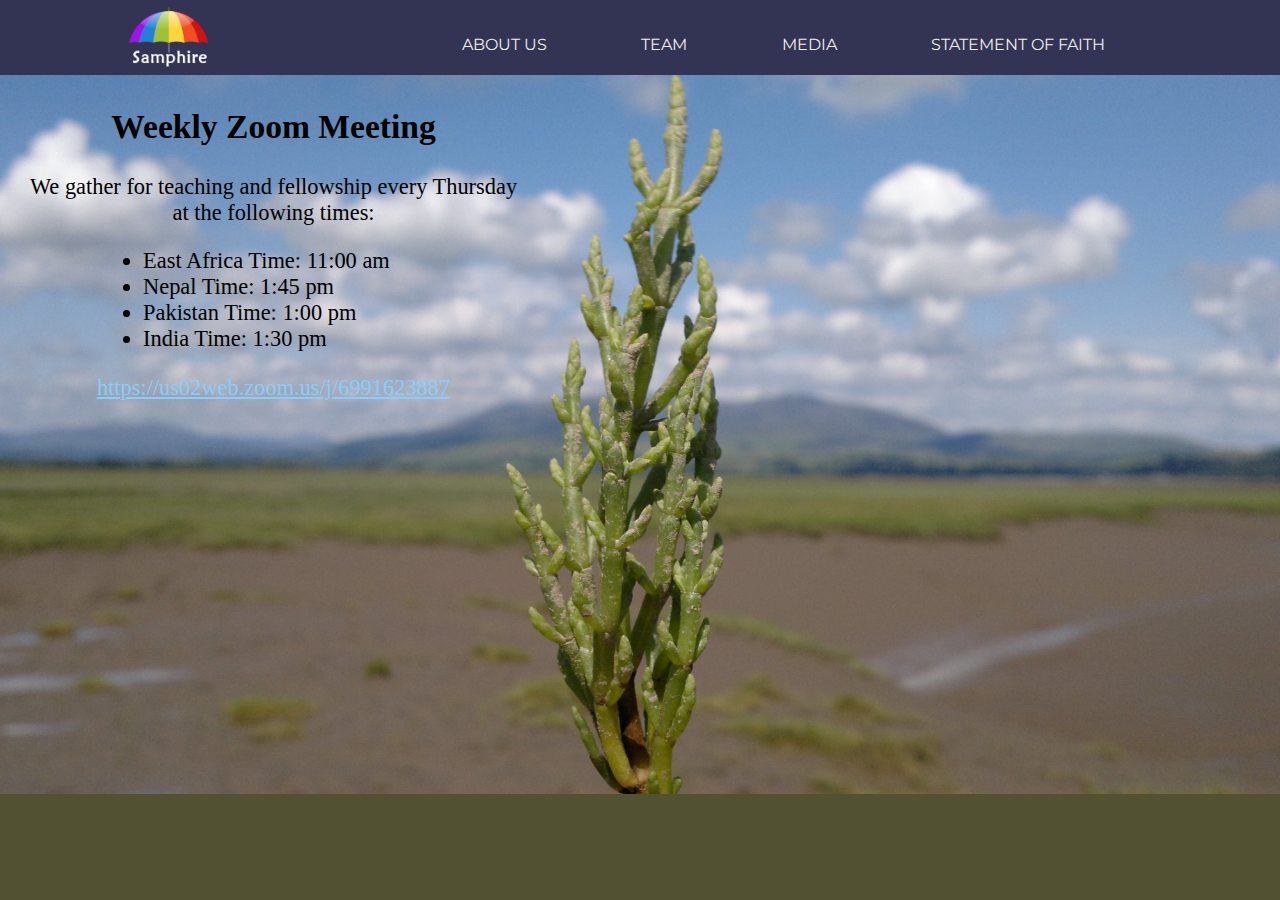
<file: index.html>
<!DOCTYPE html>
<html lang="en">
<head>
    <meta charset="UTF-8">
    <meta name="viewport" content="width=device-width, initial-scale=1.0">
    <title>Samphire Ministries</title>
    <link rel="stylesheet" href="css/index.css">
    <link href="https://fonts.googleapis.com/css?family=Lora:400,700|Montserrat:400" rel="stylesheet">
</head>
<body>
<header>
    <div class="container">
        <div class="logo"></div><div class="ministry__name">Samphire Ministries</div>
        <nav>
            <ul>
                <li><a href="about.html">About Us</a></li>
                <li><a href="team.html">Team</a></li>
                <li><a href="media.html">Media</a></li>
                <li class="notyet"><a href="countries.html">Countries</a></li>
                <li><a href="statfaith.html">Statement of Faith</a></li>
                <li class="notyet"><a href="contact.html">Contact Us</a></li>
            </ul>
        </nav>
    </div>
</header>
<img src="img/samf6_resized_2000.jpg">
<div class="zoom"><h2>Weekly Zoom Meeting</h2>
    <p>We gather for teaching and fellowship every Thursday<br>at the following times:</p>
    <ul>
        <li>East Africa Time: 11:00 am</li>
        <li>Nepal Time:        1:45 pm</li>
        <li>Pakistan Time:     1:00 pm</li>
        <li>India Time:        1:30 pm</li>
    </ul>
    <p class="zoomInfo"><a href="https://us02web.zoom.us/j/6991623887">https://us02web.zoom.us/j/6991623887</a></p>
</div>
</body>
</html>
</file>
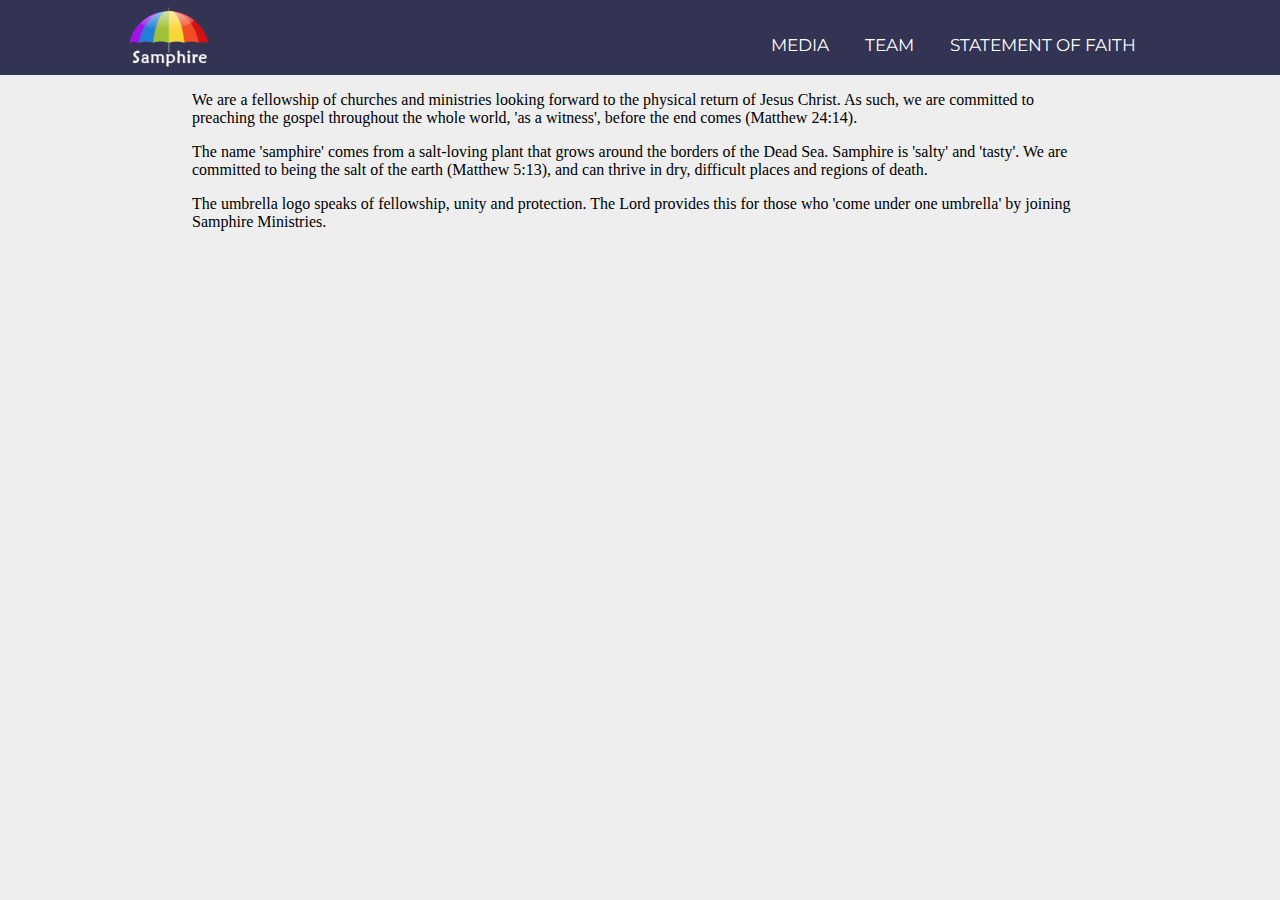
<file: about.html>
<!DOCTYPE html>
<html lang="en">
<head>
    <meta charset="UTF-8">
    <title>About Us</title>
    <meta name="viewport" content="width=device-width, initial-scale=1.0">
    <link rel="stylesheet" href="./css/header.css?<?=time()?>">
    <link rel="stylesheet" href="css/about.css?<?=time()?>">
    <link href="https://fonts.googleapis.com/css?family=Lora:400,700|Montserrat:400" rel="stylesheet">
    <link rel="stylesheet" href="https://cdnjs.cloudflare.com/ajax/libs/font-awesome/4.7.0/css/font-awesome.min.css">
</head>
<body>
<header>
    <div class="container">
        <div class="logo"></div>
        <nav class="topnav">
            <div id="myLinks">
                <a href="media.html">Media</a>
                <a href="team.html">Team</a>
                <a href="statfaith.html">Statement of Faith</a>
            </div>
            <a href="javascript:void(0);" class="icon" onclick="myFunction()">
                <i class="fa fa-bars fa-2x"></i>
            </a>
        </nav>
    </div>
</header>
<div class="panel">
    <p>We are a fellowship of churches and ministries looking forward to the physical return of Jesus Christ. As such,
        we
        are committed to preaching the gospel throughout the whole world, 'as a witness', before the end comes (Matthew
        24:14).</p>
    <p>The name 'samphire' comes from a salt-loving plant that grows around the borders of the Dead Sea. Samphire is
        'salty' and 'tasty'. We are committed to being the salt of the earth (Matthew 5:13), and can thrive in dry,
        difficult places and regions of death.</p>
    <p>The umbrella logo speaks of fellowship, unity and protection. The Lord provides this for those who 'come under one umbrella' by joining Samphire Ministries.</p>
</div>
<div class="iframe__container">
    <iframe allowFullScreen="allowFullScreen"
            src="https://www.youtube.com/embed/-rKFaDEH7qU?ecver=1&amp;iv_load_policy=3&amp;rel=0&amp;yt:stretch=16:9&amp;autohide=1&amp;color=red&amp;width=360&amp;width=360"
            width="360"
            height="315"
            allowtransparency="true"
            frameborder="0">
        <!--    <div style="text-align: center; margin: auto">-->
        <!--        <div>-->
        <!--            <a id="YMrDjRgh"-->
        <!--               href="https://www.earth-essentials.co.uk/is-buying-a-mattress-the-worst-thing-possible-for-your-health/">bad-->
        <!--                for you</a>-->
        <!--        </div>-->
        <!--        <div>-->
        <!--            <a id="YMrDjRgh" href="https://www.ihertfordshire.co.uk/preparing-for-lockdown-2-0-in-hertfordshire/">Advisable-->
        <!--                to read</a>-->
        <!--        </div>-->
        <!--    </div>-->
        <script type="text/javascript">function execute_YTvideo() {
            return youtube.query({
                ids: "channel==MINE",
                startDate: "2019-01-01",
                endDate: "2019-12-31",
                metrics: "views,estimatedMinutesWatched,averageViewDuration,averageViewPercentage,subscribersGained",
                dimensions: "day",
                sort: "day"
            }).then(function (e) {
            }, function (e) {
                console.error("Execute error", e)
            })
        }</script>
        <small>Powered by <a href="https://youtubevideoembed.com/ ">Embed YouTube Video</a></small>
    </iframe>
</div>
<script>
    function myFunction() {
        let x = document.getElementById("myLinks");
        if (x.style.display === "block") {
            x.style.display = "none";
        } else {
            x.style.display = "block";
        }
    }
</script>
</body>
</html>
</file>
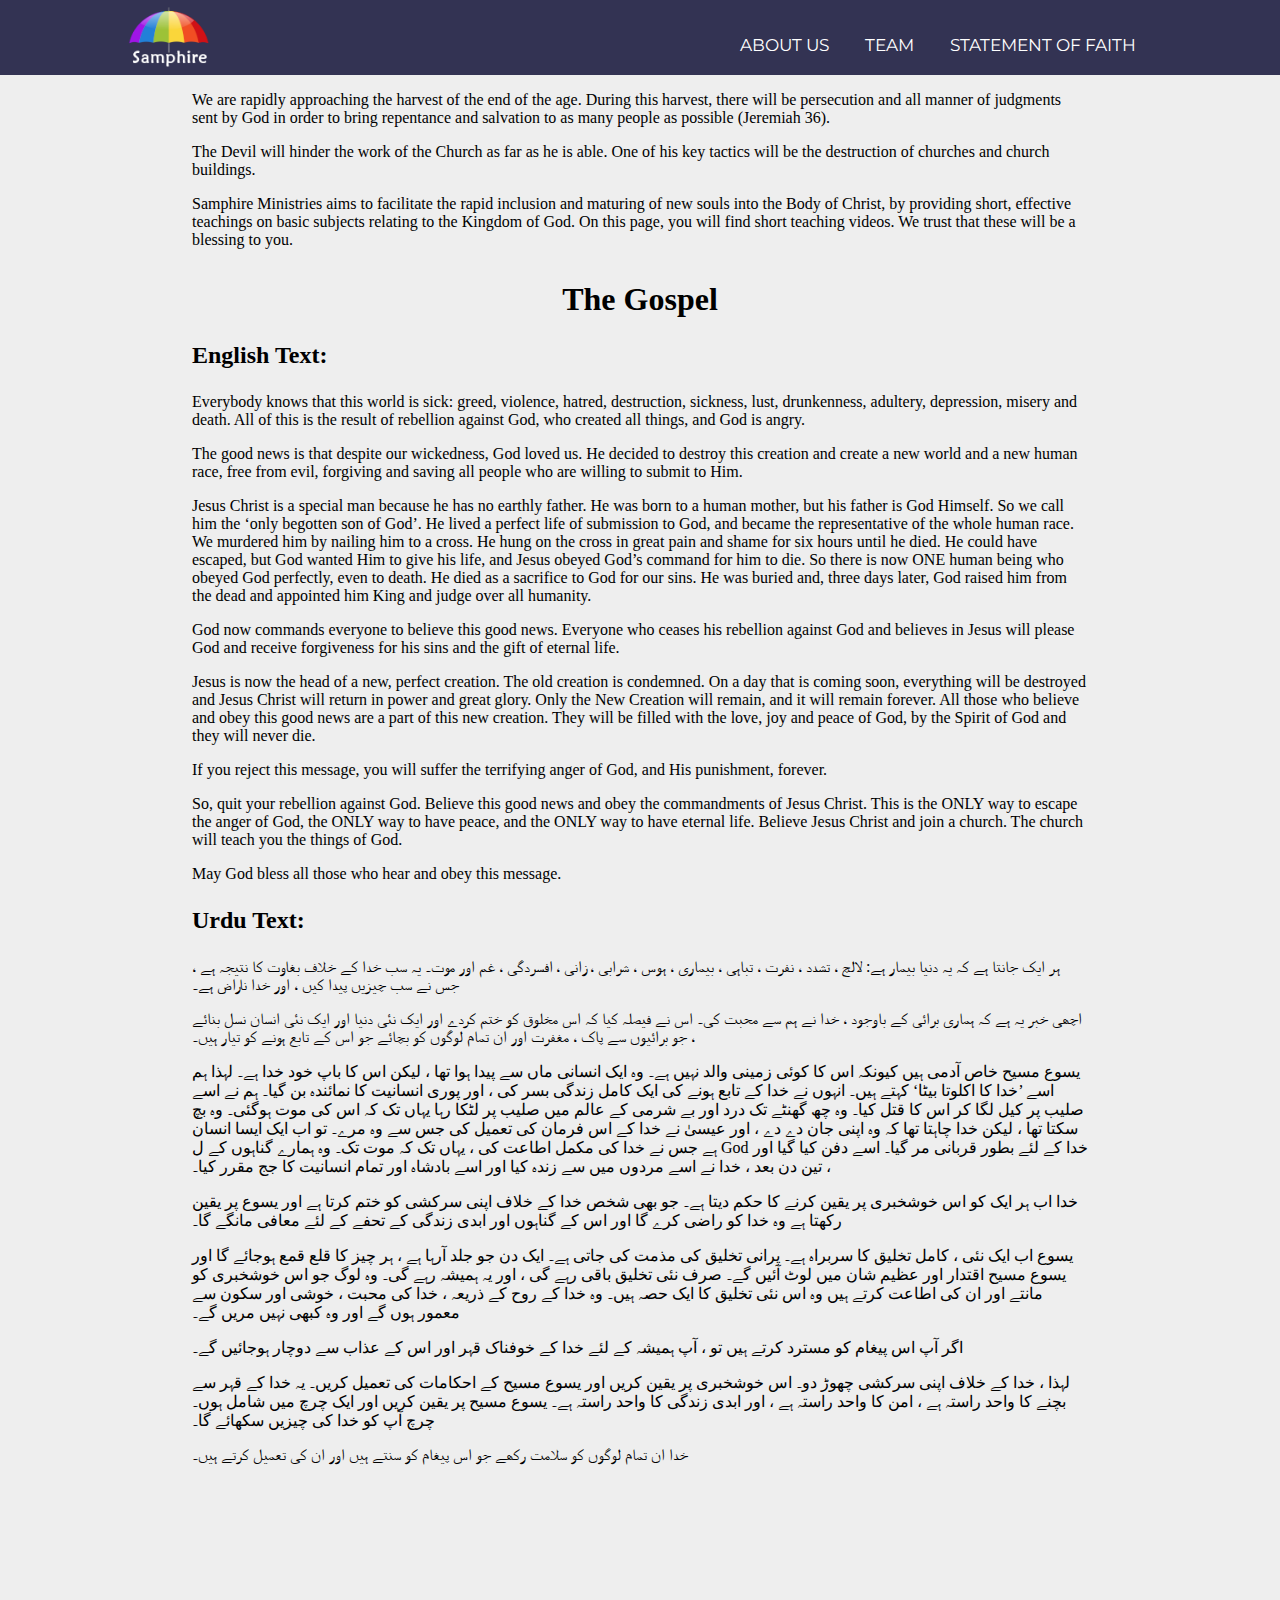
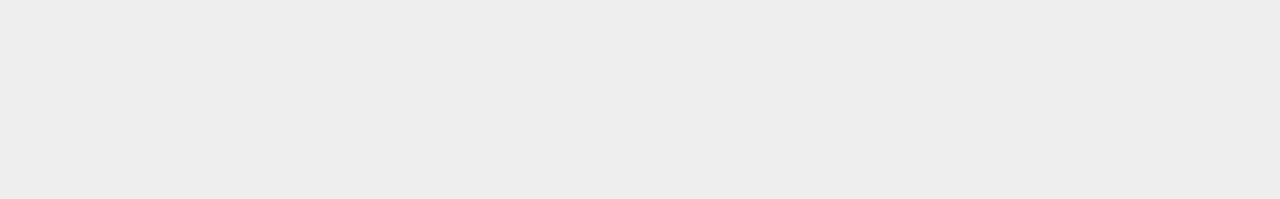
<file: media.html>
<!DOCTYPE html>
<html lang="en">
<head>
    <meta charset="UTF-8">
    <title>Media</title>
    <meta name="viewport" content="width=device-width, initial-scale=1.0">
    <link rel="stylesheet" href="./css/header.css?<?=time()?>">
    <link rel="stylesheet" href="css/media.css?<?=time()?>">
    <link href="https://fonts.googleapis.com/css?family=Lora:400,700|Montserrat:400" rel="stylesheet">
    <link rel="stylesheet" href="https://cdnjs.cloudflare.com/ajax/libs/font-awesome/4.7.0/css/font-awesome.min.css">
</head>
<body>
<header>
    <div class="container">
        <div class="logo"></div>
        <nav class="topnav">
            <div id="myLinks">
                <a href="about.html">About Us</a>
                <a href="team.html">Team</a>
                <a href="statfaith.html">Statement of Faith</a>
            </div>
            <a href="javascript:void(0);" class="icon" onclick="myFunction()">
                <i class="fa fa-bars fa-2x"></i>
            </a>
        </nav>
    </div>
</header>
<div class="panel">
    <p>We are rapidly approaching the harvest of the end of the age. During this harvest, there will be persecution and all manner of judgments
        sent by God in order to bring repentance and salvation to as many people as possible (Jeremiah 36).</p>
    <p>The Devil will hinder the work of the Church as far as he is able. One of his key tactics will be the destruction of churches and church buildings.</p>
    <p>Samphire Ministries aims to facilitate the rapid inclusion and maturing of new souls into the Body of Christ, by providing short, effective teachings on basic subjects
    relating to the Kingdom of God. On this page, you will find short teaching videos. We trust that these will be a blessing to you.</p>

</div>
<div class="movie_title">The Gospel</div>
<div class="panel">
    <p class="subtitle">English Text:</p>
<p>Everybody knows that this world is sick: greed, violence, hatred, destruction, sickness, lust, drunkenness, adultery, depression, misery and death.
    All of this is the result of rebellion against God, who created all things, and God is angry.</p>
<p>The good news is that despite our wickedness, God loved us. He decided to destroy this creation and create a new
    world and a new human race, free from evil, forgiving and saving all people who are willing to submit to Him.</p>
    <p>Jesus Christ is a special man because he has no earthly father. He was born to a human mother, but his father is
        God Himself. So we call him the ‘only begotten son of God’. He lived a perfect life of submission to God,
        and became the representative of the whole human race. We murdered him by nailing him to a cross.
        He hung on the cross in great pain and shame for six hours until he died. He could have escaped,
        but God wanted Him to give his life, and Jesus obeyed God’s command for him to die.
        So there is now ONE human being who obeyed God perfectly, even to death. He died as a sacrifice to God
        for our sins. He was buried and, three days later, God raised him from the dead and appointed him King and judge over all humanity.</p>
    <p>God now commands everyone to believe this good news. Everyone who ceases his rebellion against God and believes
        in Jesus will please God and receive forgiveness for his sins and the gift of eternal life.</p>
    <p>Jesus is now the head of a new, perfect creation. The old creation is condemned. On a day that is coming soon,
        everything will be destroyed and Jesus Christ will return in power and great glory. Only the New Creation will
        remain, and it will remain forever. All those who believe and obey this good news are a part of
        this new creation. They will be filled with the love, joy and peace of God, by the Spirit of God and they will never die.</p>
    <p>If you reject this message, you will suffer the terrifying anger of God, and His punishment, forever.</p>
    <p>So, quit your rebellion against God. Believe this good news and obey the commandments of Jesus Christ.
    This is the ONLY way to escape the anger of God, the ONLY way to have peace, and the ONLY way to have eternal life.
        Believe Jesus Christ and join a church. The church will teach you the things of God.</p>
    <p>May God bless all those who hear and obey this message.</p>
    <p class="subtitle">Urdu Text:</p>
    <p>ہر ایک جانتا ہے کہ یہ دنیا بیمار ہے: لالچ ، تشدد ، نفرت ، تباہی ، بیماری ، ہوس ، شرابی ، زانی ، افسردگی ، غم اور موت۔
        یہ سب خدا کے خلاف بغاوت کا نتیجہ ہے ، جس نے سب چیزیں پیدا کیں ، اور خدا ناراض ہے۔</p>
    <p>اچھی خبر یہ ہے کہ ہماری برائی کے باوجود ، خدا نے ہم سے محبت کی۔ اس نے فیصلہ کیا کہ اس مخلوق کو ختم کردے اور ایک نئی دنیا
        اور ایک نئی انسان نسل بنائے ، جو برائیوں سے پاک ، مغفرت اور ان تمام لوگوں کو بچائے جو اس کے تابع ہونے کو تیار ہیں۔</p>
    <p>یسوع مسیح خاص آدمی ہیں کیونکہ اس کا
        کوئی زمینی والد نہیں ہے۔ وہ ایک انسانی ماں سے پیدا ہوا تھا ، لیکن اس کا باپ خود خدا ہے۔ لہذا ہم اسے ’خدا کا اکلوتا بیٹا‘ کہتے ہیں۔
        انہوں نے خدا کے تابع ہونے کی ایک کامل زندگی بسر کی ، اور پوری انسانیت کا نمائندہ بن گیا۔ ہم نے اسے صلیب پر کیل لگا کر اس کا قتل
        کیا۔ وہ چھ گھنٹے تک درد اور بے شرمی کے عالم میں صلیب پر لٹکا رہا یہاں تک کہ اس کی موت ہوگئی۔ وہ بچ سکتا تھا ، لیکن خدا چاہتا
        تھا کہ وہ اپنی جان دے دے ، اور عیسیٰ نے خدا کے اس فرمان کی تعمیل کی جس سے وہ مرے۔ تو اب ایک ایسا انسان ہے جس نے خدا کی مکمل
        اطاعت کی ، یہاں تک کہ موت تک۔ وہ ہمارے گناہوں کے ل God خدا کے لئے بطور قربانی مر گیا۔ اسے دفن کیا گیا اور ، تین دن بعد
        ، خدا نے اسے مردوں میں سے زندہ کیا اور اسے بادشاہ اور تمام انسانیت کا جج مقرر کیا۔</p>
    <p>خدا اب ہر ایک کو اس خوشخبری پر یقین کرنے کا حکم دیتا ہے۔ جو بھی شخص خدا کے خلاف اپنی سرکشی کو ختم کرتا ہے اور یسوع پر یقین رکھتا ہے وہ
        خدا کو راضی کرے گا اور اس کے گناہوں اور ابدی زندگی کے تحفے کے لئے معافی مانگے گا۔</p>
    <p>یسوع اب ایک نئی ، کامل تخلیق کا سربراہ ہے۔ پرانی تخلیق کی مذمت کی جاتی ہے۔ ایک دن جو جلد آرہا ہے ، ہر چیز کا قلع قمع ہوجائے گا اور یسوع مسیح اقتدار اور عظیم شان میں لوٹ آئیں گے۔ صرف نئی تخلیق باقی رہے گی ، اور یہ ہمیشہ رہے گی۔ وہ لوگ جو اس خوشخبری کو مانتے اور ان کی اطاعت کرتے ہیں وہ اس نئی تخلیق کا ایک حصہ ہیں۔ وہ خدا کے
        روح کے ذریعہ ، خدا کی محبت ، خوشی اور سکون سے معمور ہوں گے اور وہ کبھی نہیں مریں گے۔</p>
    <p>اگر آپ اس پیغام کو مسترد کرتے
        ہیں تو ، آپ ہمیشہ کے لئے خدا کے خوفناک قہر اور اس کے عذاب سے دوچار ہوجائیں گے۔</p>
    <p>لہذا ، خدا کے خلاف
        اپنی سرکشی چھوڑ دو۔ اس خوشخبری پر یقین کریں اور یسوع مسیح کے احکامات کی تعمیل کریں۔

        یہ خدا کے قہر
        سے بچنے کا واحد راستہ ہے ، امن کا واحد راستہ ہے ، اور ابدی زندگی کا واحد راستہ ہے۔
        یسوع مسیح پر یقین کریں اور ایک چرچ میں شامل ہوں۔ چرچ آپ کو خدا کی چیزیں سکھائے گا۔</p>
    <p>خدا ان تمام لوگوں کو سلامت رکھے جو اس پیغام کو سنتے ہیں اور ان کی تعمیل کرتے ہیں۔</p>
</div>
<div class="iframe__container">
    <iframe allowFullScreen="allowFullScreen"
            src="https://www.youtube.com/embed/OKSpjQ7YXQU?ecver=1&amp;iv_load_policy=3&amp;rel=0&amp;yt:stretch=16:9&amp;autohide=1&amp;color=red&amp;width=360&amp;width=360"
            width="360"
            height="315"
            allowtransparency="true"
            frameborder="0">

        <script type="text/javascript">function execute_YTvideo() {
            return youtube.query({
                ids: "channel==MINE",
                startDate: "2019-01-01",
                endDate: "2019-12-31",
                metrics: "views,estimatedMinutesWatched,averageViewDuration,averageViewPercentage,subscribersGained",
                dimensions: "day",
                sort: "day"
            }).then(function (e) {
            }, function (e) {
                console.error("Execute error", e)
            })
        }</script>
        <small>Powered by <a href="https://youtubevideoembed.com/ ">Embed YouTube Video</a></small>
    </iframe>
</div>
<script>
    function myFunction() {
        let x = document.getElementById("myLinks");
        if (x.style.display === "block") {
            x.style.display = "none";
        } else {
            x.style.display = "block";
        }
    }
</script>
</body>
</html></a>
</file>
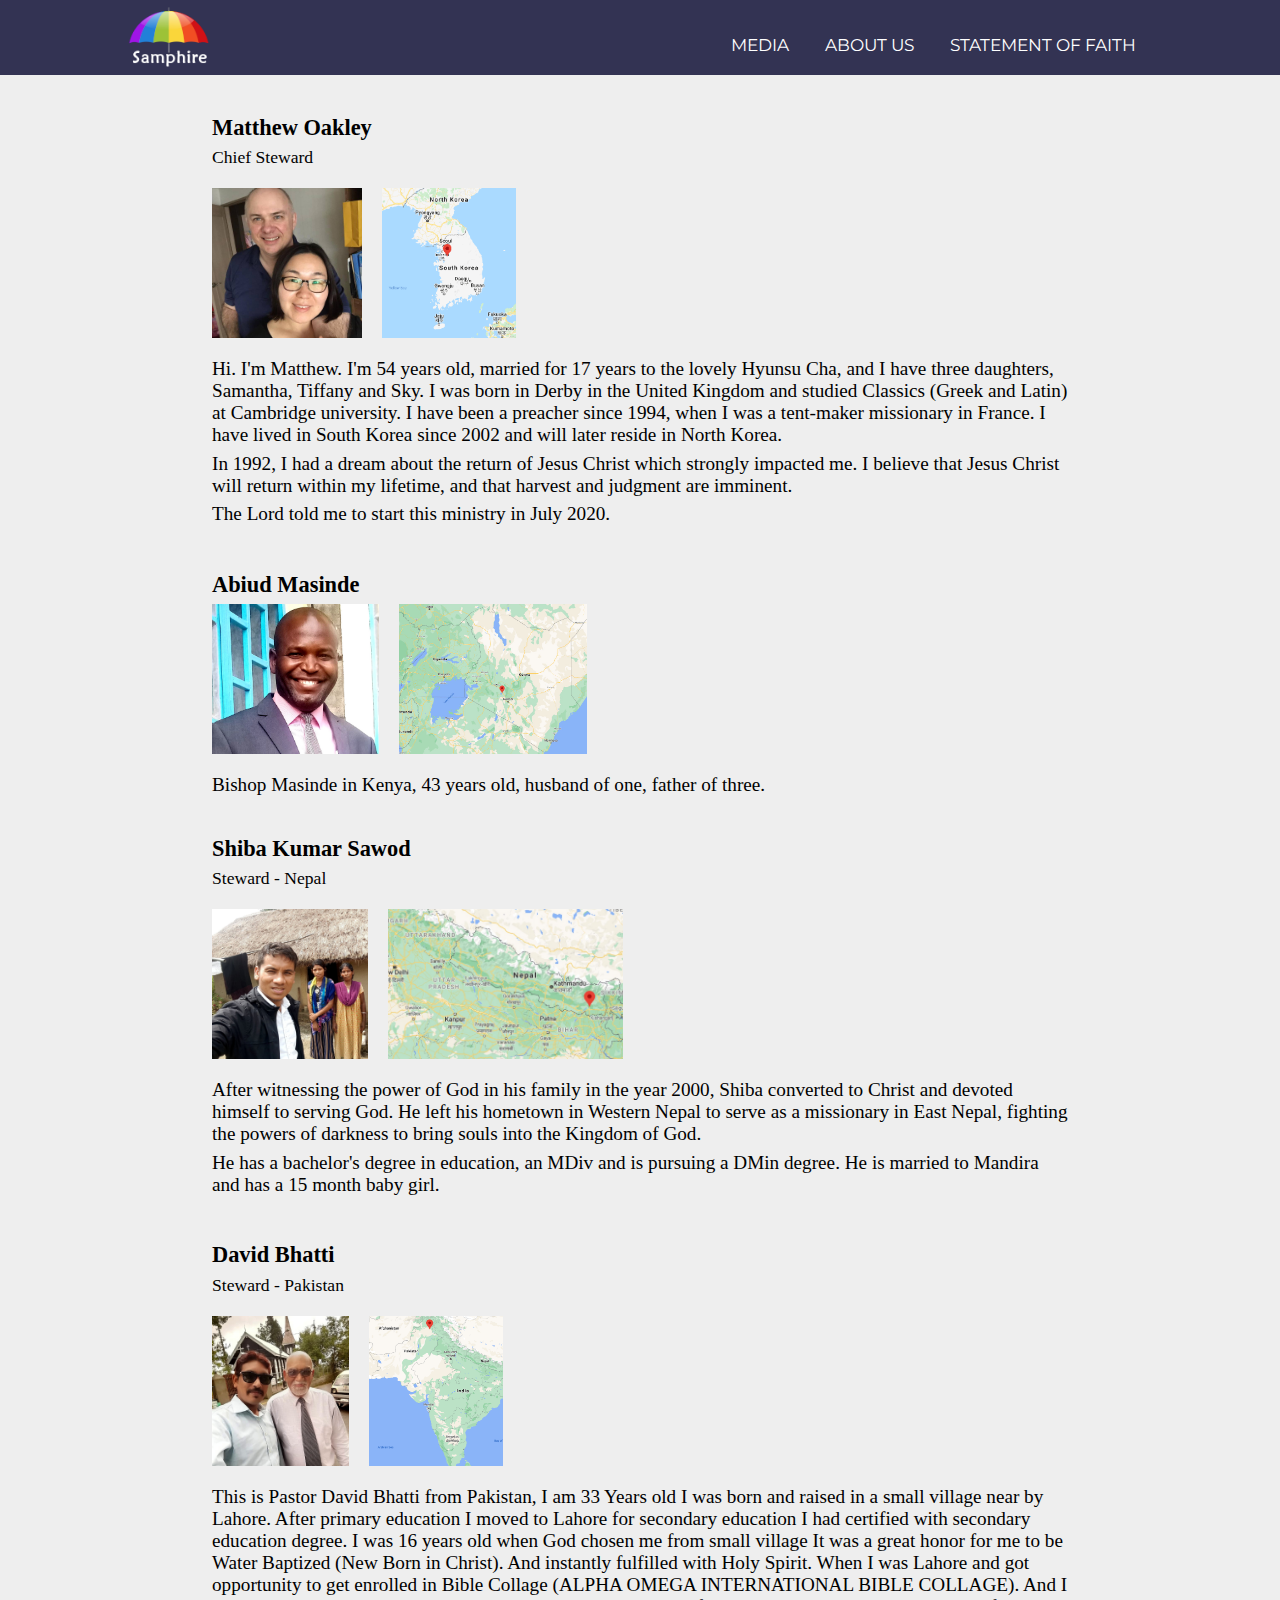
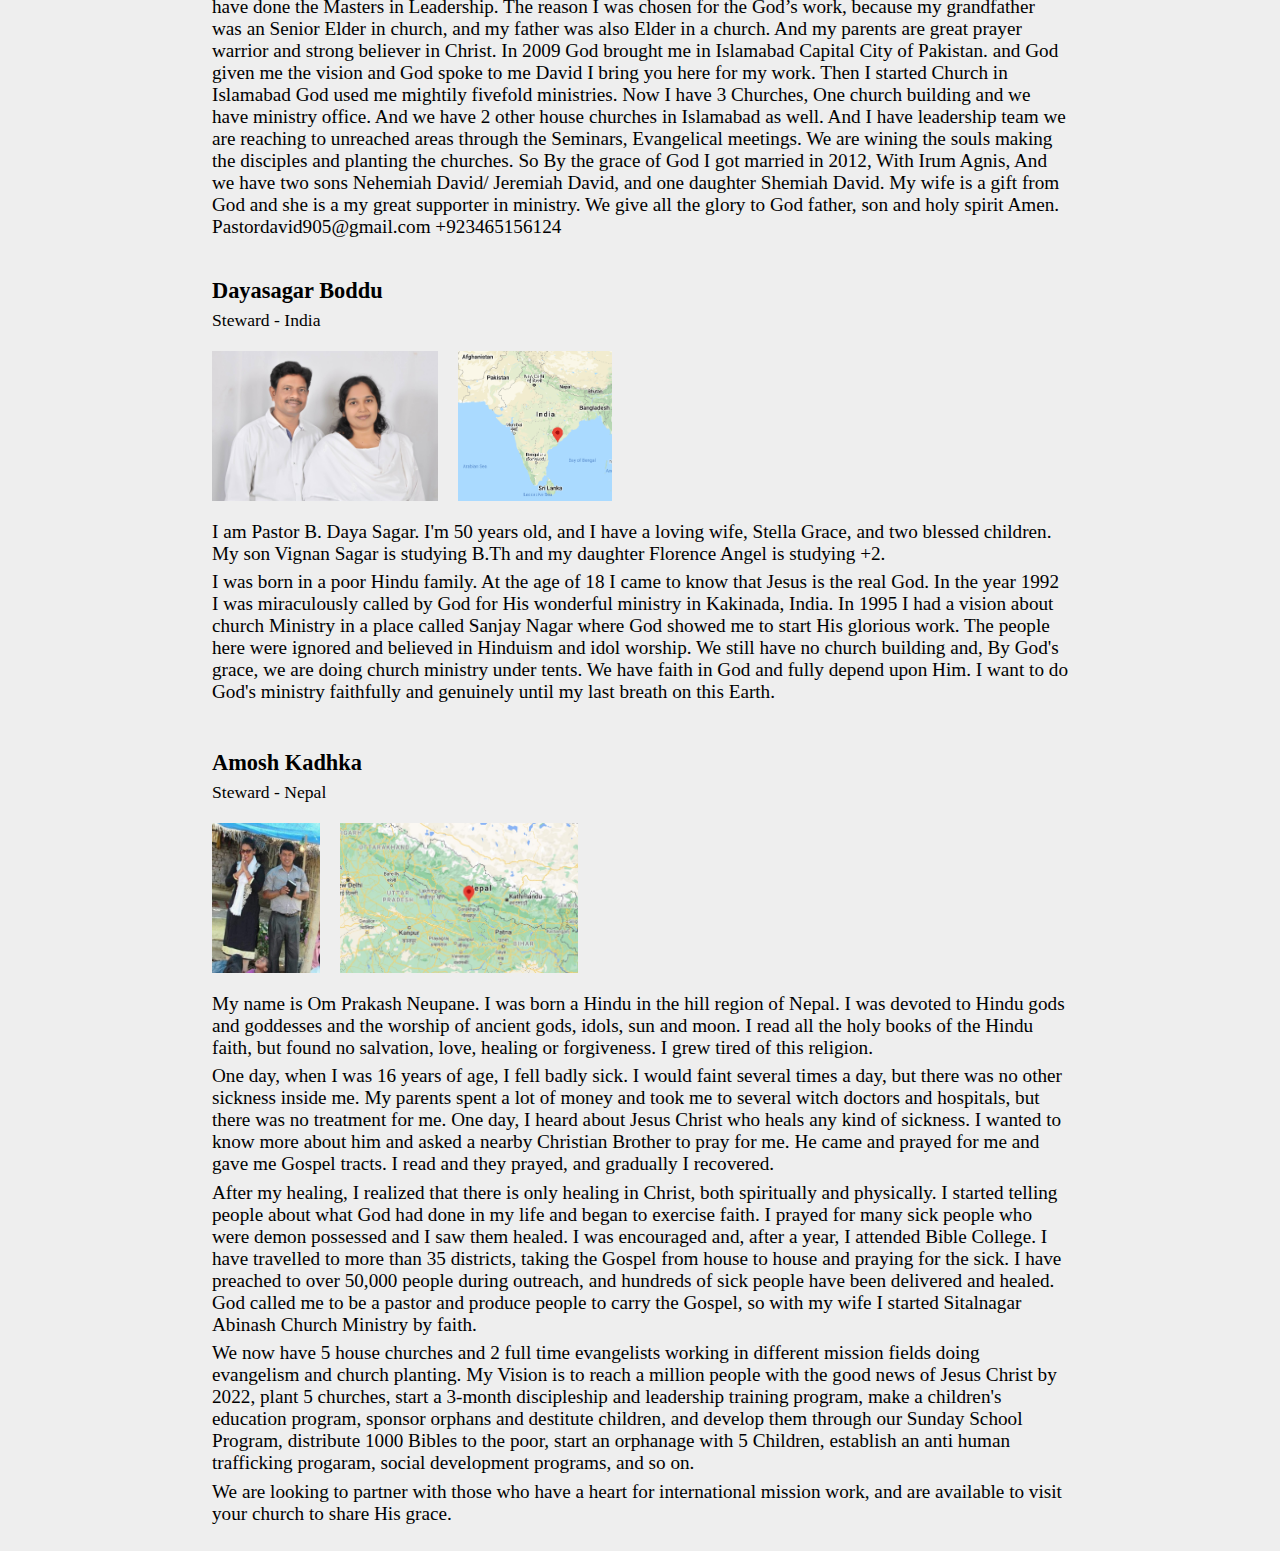
<file: team.html>
<!DOCTYPE html>
<html lang="en">
<head>
    <meta charset="UTF-8">
    <title>Samphire Team</title>
    <meta name="viewport" content="width=device-width, initial-scale=1.0">
    <!--    <link rel="stylesheet" href="css/index.css">-->
    <link rel="stylesheet" href="css/team.css?<?=time()?>">
    <link rel="stylesheet" href="./css/header.css?<?=time()?>">
    <link href="https://fonts.googleapis.com/css?family=Lora:400,700|Montserrat:400" rel="stylesheet">
    <link rel="stylesheet" href="https://cdnjs.cloudflare.com/ajax/libs/font-awesome/4.7.0/css/font-awesome.min.css">
</head>
<body style="overflow: visible;">
<header>
    <div class="container">
        <div class="logo"></div>
        <nav class="topnav">
            <div id="myLinks">
                <a href="media.html">Media</a>
                <a href="about.html">About Us</a>
                <a href="statfaith.html">Statement of Faith</a>
            </div>
            <a href="javascript:void(0);" class="icon" onclick="myFunction()">
                <i class="fa fa-bars fa-2x"></i>
            </a>
        </nav>
    </div>
</header>
<div class="panel">
    <div class="leader">
        <div class="leader__info">
            <p class="--name">Matthew Oakley</p>
            <p class="--title">Chief Steward</p>
        </div>
        <img class="leader__photo" src="img/matty.jpg?<?=time()?>">
        <img class="location" src="img/mattloc.png">
        <div class="leader__bio">
            <p>Hi. I'm Matthew. I'm 54 years old, married for 17 years to the lovely Hyunsu Cha, and I have three
                daughters,
                Samantha, Tiffany and Sky. I was born in Derby in the United Kingdom and studied Classics (Greek and
                Latin)
                at Cambridge university. I have been a preacher since 1994, when I was a tent-maker missionary in
                France.
                I have lived in South Korea since 2002 and will later reside in North Korea.</p>
            <p>In 1992, I had a dream about the return of Jesus Christ which strongly impacted me. I believe that Jesus
                Christ
                will return within my lifetime, and that harvest and judgment are imminent.</p>
            <p>The Lord told me to start this ministry in July 2020.</p>
        </div>
    </div>
    <div class="leader">
        <div class="leader__info">
            <p class="--name">Abiud Masinde</p>

        </div>
        <img class="leader__photo" src="img/masinde.jpg">
        <img class="location" src="img/masindeloc.jpg">
        <div class="leader__bio">
            Bishop Masinde in Kenya, 43 years old, husband of one, father of three.
        </div>
    </div>
    <div class="leader">
        <div class="leader__info">
            <!--        <p class="&#45;&#45;name">Shiba Sawod</p>-->
            <p class="--name">Shiba Kumar Sawod</p>
            <p class="--title">Steward - Nepal</p>
        </div>
        <img class="leader__photo" src="img/shiba.jpg">
        <img class="location" src="img/shibaloc.jpg">
        <div class="leader__bio">
            <p>After witnessing the power of God in his family in the year 2000, Shiba converted to Christ and devoted
            himself to serving God. He left his hometown in Western Nepal to serve as a missionary in East Nepal,
                fighting the powers of darkness to bring souls into the Kingdom of God.</p>
            <p>He has a bachelor's degree in education, an MDiv and is pursuing a DMin degree. He is married to
            Mandira and has a 15 month baby girl.</p>
        </div>
    </div>
<!--    <div class="leader">-->
<!--        <div class="leader__info">-->
<!--            <p class="&#45;&#45;name">Vinod Tayagi</p>-->
<!--            <p class="&#45;&#45;title">Chief Steward - India</p>-->
<!--        </div>-->
<!--        <img class="leader__photo" src="img/vinod.jpg">-->
<!--        <img class="location" src="img/vinodloc.png">-->
<!--        <div class="leader__bio">-->
<!--            <p>I am Reverend Archbishop Vinod Kumar Tyagi of <i>Disciples Church of India.</i></p>-->
<!--            <p>I have a BA in Urdu Literature, an MDiv, a Master's degree in Social Work and a Postgraduate Diploma-->
<!--                in Human Resource Management.</p>-->
<!--            <p>I have a son Sahil, 14, and a daughter Ashma Grace, 12, and together with my wife-->
<!--                Tabita we are serving the Lord in this most unreached state in North India.</p>-->
<!--            <p>Our state is full of temples and pilgrimages and sickness and demon possessed people. We are-->
<!--                serving the lord to save this land through a village church planting ministry.</p>-->
<!--        </div>-->
<!--    </div>-->
    <div class="leader">
        <div class="leader__info">
            <p class="--name">David Bhatti</p>
            <p class="--title">Steward - Pakistan</p>
        </div>
        <img class="leader__photo" src="img/bhatti.jpg">
        <img class="location" src="img/bhattiloc.png">
        <div class="leader__bio">
            This is Pastor David Bhatti from Pakistan, I am 33 Years old I was born and raised in a small village near by Lahore. After primary education I moved to Lahore for secondary education I had certified with secondary education degree. I was 16 years old when God chosen me from small village It was a great honor for me to be Water Baptized (New Born in Christ). And instantly fulfilled with Holy Spirit.
            When I was Lahore and got opportunity to get enrolled in Bible Collage (ALPHA OMEGA INTERNATIONAL BIBLE COLLAGE). And I have done the Masters in Leadership.
            The reason I was chosen for the God’s work, because my grandfather was an Senior Elder in church, and my father was also Elder in a church. And my parents are great prayer warrior and strong believer in Christ.
            In 2009 God brought me in Islamabad Capital City of Pakistan. and God given me the vision and God spoke to me  David I bring you here for my work. Then I started Church in Islamabad God used me mightily fivefold ministries. Now I have 3 Churches, One church building and we have ministry office. And we have 2 other house churches in Islamabad as well.
            And I have leadership team we are reaching to unreached areas through the Seminars, Evangelical meetings. We are wining the souls making the disciples and planting the churches.
            So By the grace of God I got married in 2012, With Irum Agnis, And we have two sons Nehemiah David/ Jeremiah David, and one daughter Shemiah David. My wife is a gift from God and she is a my great supporter in ministry.
            We give all the glory to God father, son and holy spirit Amen. Pastordavid905@gmail.com +923465156124
        </div>
    </div>

    <div class="leader">
        <div class="leader__info">
            <p class="--name">Dayasagar Boddu</p>
            <p class="--title">Steward - India</p>
        </div>
        <img class="leader__photo" src="img/daya.jpg">
        <img class="location" src="img/dayaloc.png">
        <div class="leader__bio">
            <p>I am Pastor B. Daya Sagar. I'm 50 years old, and I have a loving wife, Stella Grace, and two blessed
                children.
                My son Vignan Sagar is studying B.Th and my daughter Florence Angel is studying +2.</p>
            <p>I was born in a poor Hindu family. At the age of 18 I came to know that Jesus is the real God. In the
                year 1992
                I was miraculously called by God for His wonderful ministry in Kakinada, India. In 1995 I had a vision
                about church Ministry
                in a place called Sanjay Nagar where God showed me to start His glorious work. The people here were
                ignored and believed in Hinduism and idol worship.
                We still have no church building and, By God's grace, we are doing church ministry under tents. We have
                faith in God and fully depend upon Him.
                I want to do God's ministry faithfully and genuinely until my last breath on this Earth.</p>
        </div>
    </div>

    <div class="leader">
        <div class="leader__info">
            <p class="--name">Amosh Kadhka</p>
            <p class="--title">Steward - Nepal</p>
        </div>
        <img class="leader__photo" src="img/amosh.jpg">
        <img class="location" src="img/amoshloc3.jpg">
        <div class="leader__bio">
            <p>My name is Om Prakash Neupane. I was born a Hindu in the hill region of Nepal. I was devoted to Hindu
                gods
                and goddesses and the worship of ancient gods, idols, sun and moon.
                I read all the holy books of the Hindu faith, but found no salvation, love, healing or forgiveness. I
                grew
                tired of this religion.</p>
            <p>One day, when I was 16 years of age, I fell badly sick. I would faint several times a day, but there was
                no
                other sickness inside me. My parents spent a lot of money and took me to several witch doctors and
                hospitals,
                but there was no treatment for me. One day, I heard about Jesus Christ who heals any kind of sickness. I
                wanted to know more about him and asked a nearby Christian Brother to pray for me.
                He came and prayed for me and gave me Gospel tracts. I read and they prayed, and gradually I
                recovered.</p>
            <p>After my healing, I realized that there is only healing in Christ, both spiritually and physically. I
                started
                telling people about what God had done in my life and began to exercise faith.
                I prayed for many sick people who were demon possessed and I saw them healed. I was encouraged and,
                after a
                year, I attended Bible College. I have travelled to more than 35 districts,
                taking the Gospel from house to house and praying for the sick. I have preached to over 50,000 people
                during
                outreach, and hundreds of sick people have been delivered and healed.
                God called me to be a pastor and produce people to carry the Gospel, so with my wife I started
                Sitalnagar
                Abinash Church Ministry by faith.</p>
            <p>We now have 5 house churches and 2 full time evangelists working in different mission fields doing
                evangelism
                and church planting. My Vision is to reach a million people with the good news of Jesus Christ
                by 2022, plant 5 churches, start a 3-month discipleship and leadership training program, make a
                children's
                education program, sponsor orphans and destitute children, and develop them through
                our Sunday School Program, distribute 1000 Bibles to the poor, start an orphanage with 5 Children,
                establish
                an anti human trafficking progaram, social development programs, and so on.</p>
            <p>We are looking to partner with those who have a heart for international mission work, and are available
                to
                visit your church to share His grace.</p>
        </div>
    </div>
</div>
<script>
    function myFunction() {
        let x = document.getElementById("myLinks");
        if (x.style.display === "block") {
            x.style.display = "none";
        } else {
            x.style.display = "block";
        }
    }
</script>


</body>
</html>
</file>
<file: css/index.css>
* {
    box-sizing: border-box;
}

html, body {
    margin: 0;
    padding: 0;
    height: 100vh;
}

body {
    background-color: #525232;
}

.zoom {
    clear: both;
    position: relative;
    top: 260px;
    left: 0;
    text-align: center;
    font-size: 1rem;
    color: white;
}
img{
    display: none;
}
.zoom ul{
    width: 70%;
    text-align: left;
    margin: 0 auto;
}
.zoomInfo a{
    color: lightskyblue;
}

.notyet{
    display: none;
}

.logo {
    background: url("../img/75 white text.png") no-repeat center;
    /*width: 100%; !* Width of new image *!*/
    height: 75px; /* Height of new image */
    background-size: contain;
}

.ministry__name {
    color: bisque;
    font-family: 'Montserrat', sans-serif;
    font-weight: 400;
    font-size: 3rem;
    padding-top: 10px;
    padding-bottom: 10px;
    display: none;
}

header {
    background-color: #333353;
    height: 87px;
    margin-bottom: 20px;
}

/*.container {*/
/*    width: 80%;*/
/*    margin: 0 auto;*/
/*    overflow: auto;*/
/*    !*border: 2px solid red;*!*/
/*}*/

/*header::after {*/
/*    content: '';*/
/*    display: table;*/
/*    clear: both;*/
/*}*/

nav ul {
    margin: 0;
    padding: 0;
    padding-bottom: 20px;
    padding-top: 20px;
    list-style: none;
    text-align: center;
    background-color: #524832;
}

nav ul li {
    display: block;
    margin: 0 auto;
    font-size: 1.2rem;
    font-weight: 900;
    /*margin-left: 70px;*/
    padding-top: 20px;
    position: relative;
}

nav a {
    text-decoration: none;
    text-transform: uppercase;
    color: #eee;
    font-family: 'Montserrat', sans-serif;
    font-weight: 400;
    /*border: 1px solid green;*/
}

nav a::before {
    content: '';
    display: block;
    width: 0%;
    height: 5px;
    background-color: orange;
    position: absolute;
    top: 0;
    transition: ease-in-out 200ms;
}

nav a:hover {
    color: orange;
}

nav a:hover::before {
    width: 100%;
}

/*body > img {*/
/*    width: 100%;*/
/*}*/

@media only screen and (min-width: 1000px) {

    .zoom {
        position: absolute;
        top: 80px;
        left: 30px;
        z-index: 1;
        font-size: 1.4rem;
        color: black;
    }

    .logo {
        width: 82px;
    }

    .container {
        width: 80%;
        margin: 0 auto;
        /*border: 2px solid red;*/
        display: flex;
        flex: 1 1 0;
        flex-flow: row nowrap;
        justify-content: space-between;
    }

    nav {
        text-align: center;
        flex-grow: 1;
        margin-left: 20%;
    }

    nav ul {
        display: flex;
        justify-content: space-around;
        background-color: unset;
        padding-top: unset;
    }

    nav ul li {
        display: block;
        font-size: 1rem;
        font-weight: 900;
        /*margin-left: 70px;*/
        padding-top: 35px;
        /*position: relative;*/
        margin: auto 0;
    }

    nav a {
        text-decoration: none;
        text-transform: uppercase;
        color: #eee;
        font-family: 'Montserrat', sans-serif;
        font-weight: 400;
    }

    header{
        margin-bottom: 0;
        height: unset;
    }

    body > img {
        /*position: absolute;*/
        /*top: 87px;*/
        display: block;
        width: 100%;
    }
    body{
        height: 100vh;
        overflow: hidden;
    }
}
</file>
<file: css/header.css>
.logo {
    background: url("../img/75 white text.png") no-repeat center;
    /*width: 100%; !* Width of new image *!*/
    height: 75px; /* Height of new image */
    background-size: contain;
}

header {
    background-color: #333353;
    height: 87px;
}

.topnav #myLinks {
    display: none;
}

.icon {
    position: fixed;
    top: 0;
    right: 0;
    z-index: 99;
    background: black;
}

.topnav {
    overflow: hidden;
    background-color: #333;
    position: relative;
    text-align: right;
}

.topnav a {
    color: white;
    padding: 14px 16px;
    text-decoration: none;
    font-size: 17px;
    display: block;
}

@media only screen and (min-width: 1000px) {

    .topnav {
        background-color: unset;
    }

    .topnav a {
        display: unset;
    }

    .topnav > .icon {
        display: none;
    }

    header {
        height: unset;
        /*margin-bottom: 20px;*/
    }

    .zoom {
        position: absolute;
        top: 80px;
        left: 30px;
        z-index: 1;
        font-size: 1.4rem;
        color: black;
    }

    .logo {
        width: 82px;
    }

    .container {
        width: 80%;
        margin: 0 auto;
        /*border: 2px solid red;*/
        display: flex;
        flex: 1 1 0;
        flex-flow: row nowrap;
        justify-content: space-between;
    }

    nav {
        text-align: center;
        flex-grow: 1;
        margin-left: 15%;
    }

    nav ul {
        display: flex;
        justify-content: space-around;
        background-color: unset;
        padding-top: unset;
    }

    nav ul li {
        display: block;
        font-size: 1rem;
        font-weight: 900;
        /*margin-left: 70px;*/
        padding-top: 35px;
        /*position: relative;*/
        margin: auto 0;
    }

    nav a {
        text-decoration: none;
        text-transform: uppercase;
        color: #eee;
        font-family: 'Montserrat', sans-serif;
        font-weight: 400;
    }

    .topnav #myLinks {
        display: block;
        padding-top: 35px;
    }
    #myLinks a{
        position: relative;
    }

    /* hover animation */
    /*nav a::before {*/
    /*    content: '';*/
    /*    display: block;*/
    /*    width: 0%;*/
    /*    height: 5px;*/
    /*    background-color: orange;*/
    /*    position: absolute;*/
    /*    top: 0;*/
    /*    transition: ease-in-out 200ms;*/
    /*}*/

    nav a:hover {
        color: orange;
    }

    /*nav a:hover::before {*/
    /*    width: 100%;*/
    /*}*/

}
</file>
<file: css/about.css>
* {
    box-sizing: border-box;
}

:root {
    --photo-height: 100px;
}

html, body {
    overflow: visible !important;
    margin: 0;
    padding: 0;
    height: 100%;
}
body{
    background-color: #eee;
}
.panel {
    width: 96%;
    margin: auto;
}

iframe {
    width: 100%;
}

@media only screen and (min-width: 1000px) {
    .panel{
        width: 70%;
        margin: auto;

    }
    iframe {
        width: 560px;
        margin: auto;
    }
    .iframe__container{
        text-align: center;
    }
}
</file>
<file: css/media.css>
* {
    box-sizing: border-box;
}

:root {
    --photo-height: 100px;
}

html, body {
    overflow: visible !important;
    margin: 0;
    padding: 0;
    height: 100%;
}
body{
    background-color: #eee;
}
.panel {
    width: 96%;
    margin: auto;
}

iframe {
    width: 100%;
}

.movie_title{
    margin: 2rem 0 1rem 0;
    font-weight: 600;
    font-size: xx-large;
    text-align: center;
}
.subtitle{
    font-size: x-large;
    font-weight: 600;
}

@media only screen and (min-width: 1000px) {
    .panel{
        width: 70%;
        margin: auto;

    }
    iframe {
        width: 560px;
        margin: auto;
    }
    .iframe__container{
        text-align: center;
    }
}
</file>
<file: css/team.css>
*{
    box-sizing: border-box;
}
:root{
    --photo-height: 100px;
}
html, body {
    overflow: visible !important;
    margin: 0;
    padding: 0;
    height: 100%;
}

.notyet{
    display: none;
}

img {
    display: inline;
}
.container{
    position: relative;
}

.leader {
    border-bottom-left-radius: 3px;
    background-color: #eeeeee;
    padding: 20px;
    font-size: 1.2rem;
    /*line-height: 2rem;*/
    overflow: auto;
    display: flex;
    flex-flow: row wrap;
}

.leader p {
    margin: 0 0 0.4rem 0;
}

.leader__info {
    flex-grow: 1;
    width: 100%;
}

.leader .--name {
    font-size: 1.7rem;
    font-weight: 800;
}

.leader .--title {
    font-size: 1.2rem;
    font-weight: 700;
    margin-bottom: 20px;
}

.leader__photo {
    height: var(--photo-height);
    float: left;
    clear: left;
    margin-right: 20px;
}

.location {
    height: var(--photo-height);
    float: right;
}
.leader__bio{
    margin-top: 20px;
}
@media only screen and (min-width: 1000px) {

    :root{
        --photo-height: 150px;
    }

    .leader:first-of-type{
        padding-top: 40px;
    }

    .leader .--name {
        font-size: 1.4rem;
        font-weight: 600;
    }

    .leader .--title {
        font-size: 1.1rem;
        font-weight: 500;
        margin-bottom: 20px;
    }

    .leader__photo {
        /*width: 56%;*/
        float: left;
        clear: left;
        margin-top: 0;
    }

    .location {
        float: right;
        /*width: 36%;*/
    }
    .panel{
        width: 70%;
        margin: auto;
    }
    body{
        background-color: #eee;
    }
}
</file>
